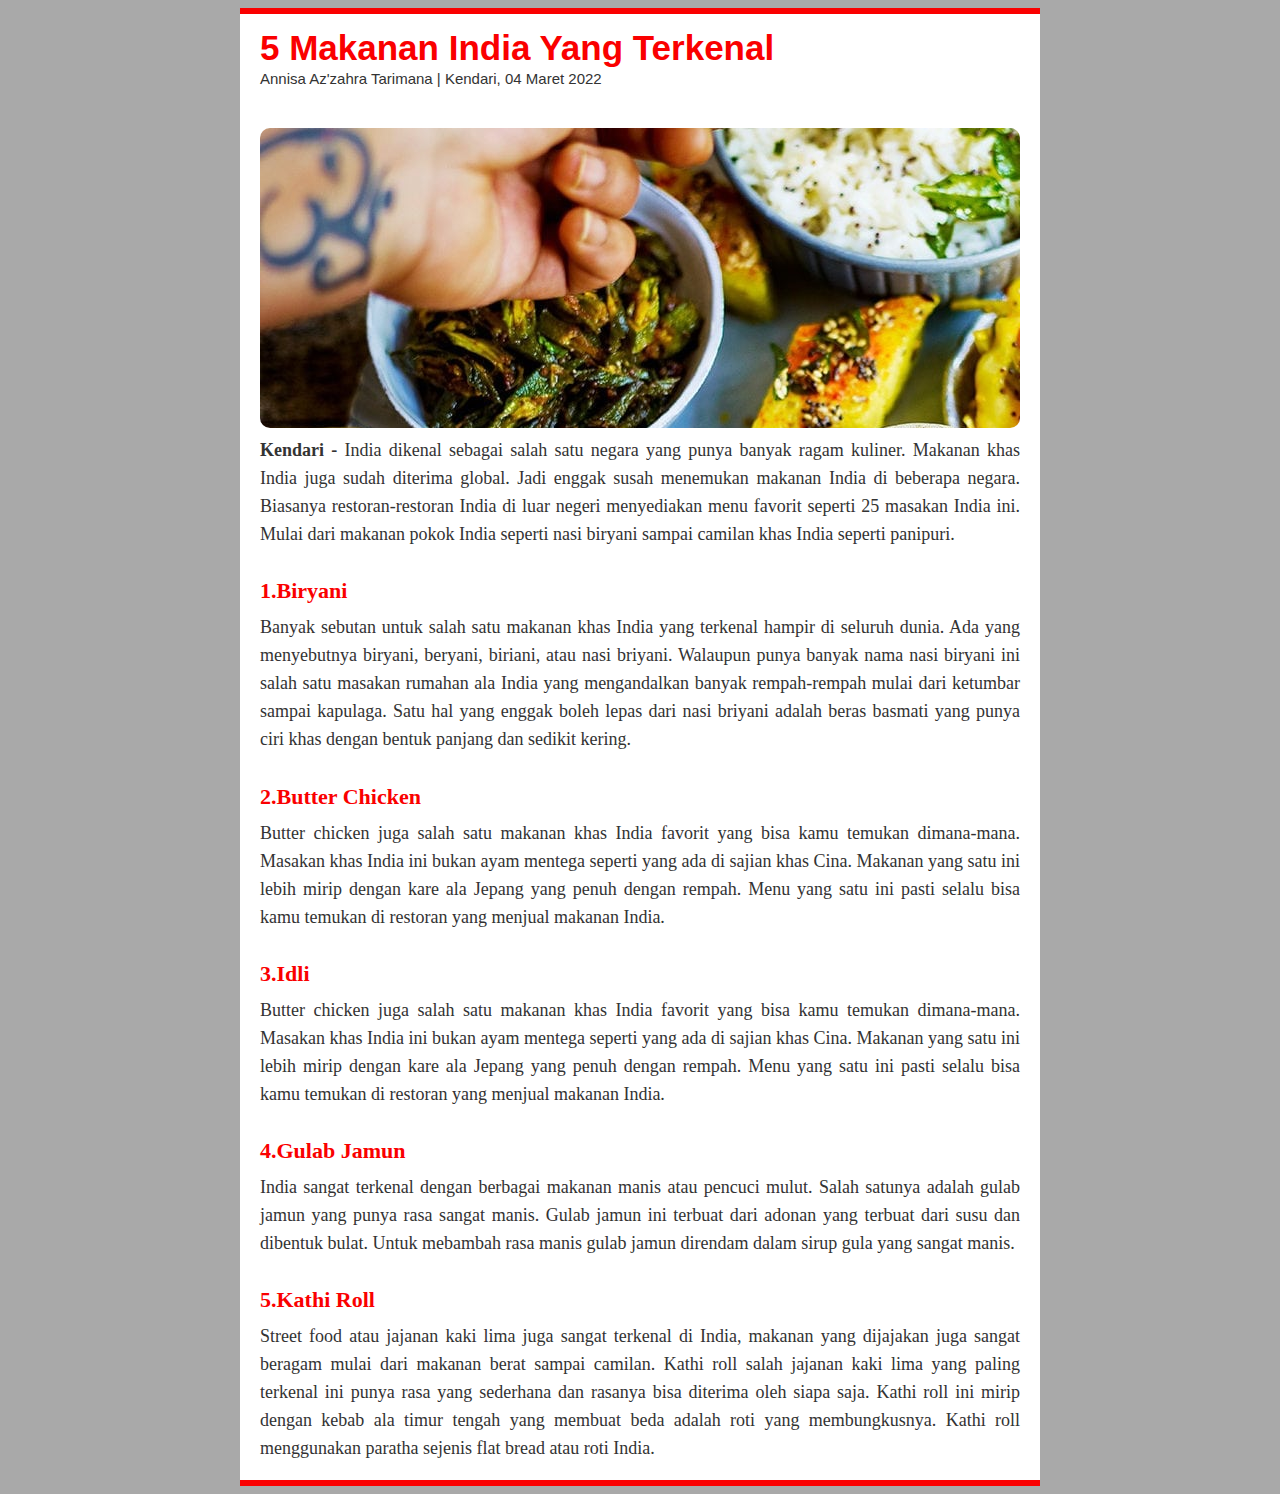
<file: index.html>
<!DOCTYPE html>
<html lang="en">
<head>
    <meta charset="UTF-8">
    <meta http-equiv="X-UA-Compatible" content="IE=edge">
    <meta name="viewport" content="width=device-width, initial-scale=1.0">
    <title>5 Makanan India Yang Terkenal</title>
    <link rel="stylesheet" href="style5.css">
</head>
<body>
    <div class="container">
        <div class="atas">

        </div>
        <div class="header">
            <h1 class="judul">5 Makanan India Yang Terkenal</h1>
            <p>Annisa Az'zahra Tarimana | Kendari, 04 Maret 2022</p>
        </div>
        <div class="gambar"></div>
        <div class="konten">
            <p> <span>Kendari -</span>  India dikenal sebagai salah satu negara yang punya banyak ragam kuliner. Makanan khas India juga sudah diterima global. Jadi enggak susah menemukan makanan India di beberapa negara. Biasanya restoran-restoran India di luar negeri menyediakan menu favorit seperti 25 masakan India ini. Mulai dari makanan pokok India seperti nasi biryani sampai camilan khas India seperti panipuri.</p>
        <h4 class="point1">1.Biryani</h4>
        <p>Banyak sebutan untuk salah satu makanan khas India yang terkenal hampir di seluruh dunia. Ada yang menyebutnya biryani, beryani, biriani, atau nasi briyani. Walaupun punya banyak nama nasi biryani ini salah satu masakan rumahan ala India yang mengandalkan banyak rempah-rempah mulai dari ketumbar sampai kapulaga. Satu hal yang enggak boleh lepas dari nasi briyani adalah beras basmati yang punya ciri khas dengan bentuk panjang dan sedikit kering.</p>
        <h4 class="point2">2.Butter Chicken</h4>
        <p>Butter chicken juga salah satu makanan khas India favorit yang bisa kamu temukan dimana-mana. Masakan khas India ini bukan ayam mentega seperti yang ada di sajian khas Cina. Makanan yang satu ini lebih mirip dengan kare ala Jepang yang penuh dengan rempah. Menu yang satu ini pasti selalu bisa kamu temukan di restoran yang menjual makanan India.</p>
        <h4 class="point3">3.Idli</h4>
        <p>Butter chicken juga salah satu makanan khas India favorit yang bisa kamu temukan dimana-mana. Masakan khas India ini bukan ayam mentega seperti yang ada di sajian khas Cina. Makanan yang satu ini lebih mirip dengan kare ala Jepang yang penuh dengan rempah. Menu yang satu ini pasti selalu bisa kamu temukan di restoran yang menjual makanan India.</p>
        <h4 class="point4">4.Gulab Jamun</h4>
        <p>India sangat terkenal dengan berbagai makanan manis atau pencuci mulut. Salah satunya adalah gulab jamun yang punya rasa sangat manis. Gulab jamun ini terbuat dari adonan yang terbuat dari susu dan dibentuk bulat. Untuk mebambah rasa manis gulab jamun direndam dalam sirup gula yang sangat manis.</p>
        <h4 class="point5">5.Kathi Roll</h4>
        <p>Street food atau jajanan kaki lima juga sangat terkenal di India, makanan yang dijajakan juga sangat beragam mulai dari makanan berat sampai camilan. Kathi roll salah jajanan kaki lima yang paling terkenal ini punya rasa yang sederhana dan rasanya bisa diterima oleh siapa saja. Kathi roll ini mirip dengan kebab ala timur tengah yang membuat beda adalah roti yang membungkusnya. Kathi roll menggunakan paratha sejenis flat bread atau roti India.</p>
    </div>
    <div class="footer">
        
    </div>
    </div>
</body>
</html>
</file>
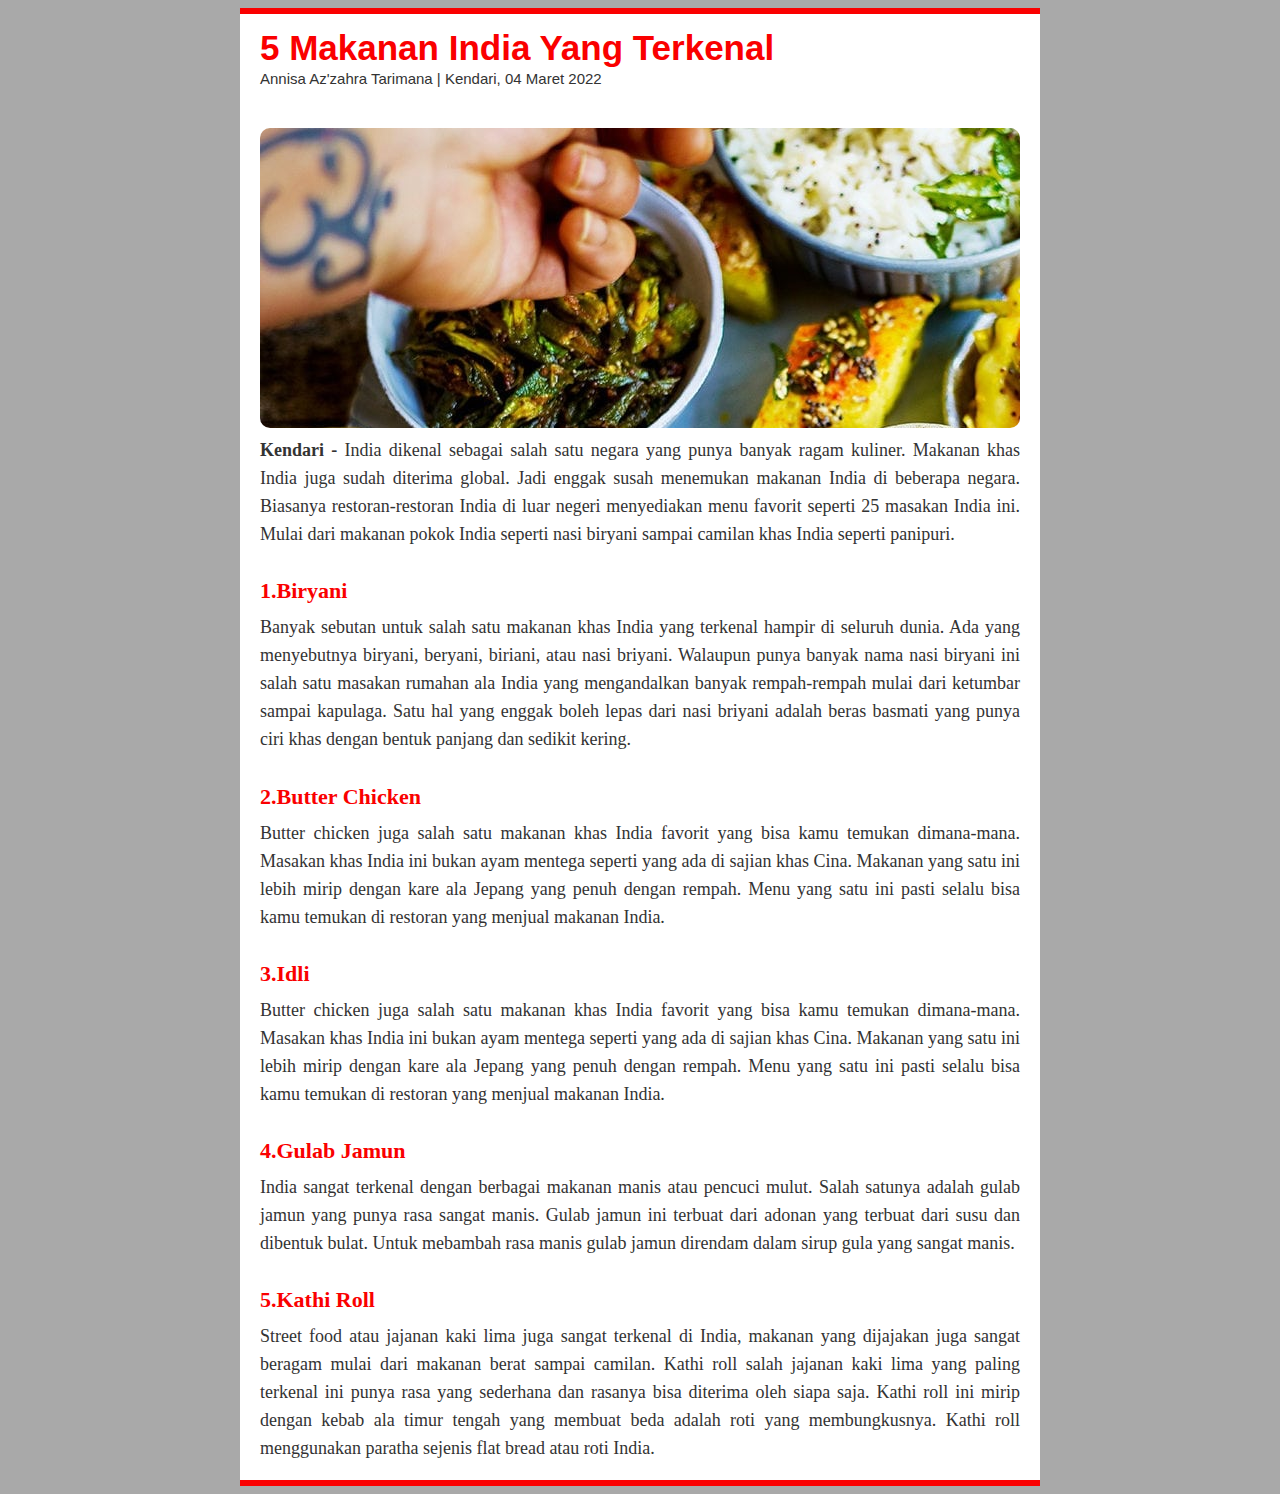
<file: tes1.html>
<!DOCTYPE html>
<html lang="en">
<head>
    <meta charset="UTF-8">
    <meta http-equiv="X-UA-Compatible" content="IE=edge">
    <meta name="viewport" content="width=device-width, initial-scale=1.0">
    <title>5 Makanan India Yang Terkenal</title>
    <link rel="stylesheet" href="style5.css">
</head>
<body>
    <div class="container">
        <div class="atas">

        </div>
        <div class="header">
            <h1 class="judul">5 Makanan India Yang Terkenal</h1>
            <p>Annisa Az'zahra Tarimana | Kendari, 04 Maret 2022</p>
        </div>
        <div class="gambar"></div>
        <div class="konten">
            <p> <span>Kendari -</span>  India dikenal sebagai salah satu negara yang punya banyak ragam kuliner. Makanan khas India juga sudah diterima global. Jadi enggak susah menemukan makanan India di beberapa negara. Biasanya restoran-restoran India di luar negeri menyediakan menu favorit seperti 25 masakan India ini. Mulai dari makanan pokok India seperti nasi biryani sampai camilan khas India seperti panipuri.</p>
        <h4 class="point1">1.Biryani</h4>
        <p>Banyak sebutan untuk salah satu makanan khas India yang terkenal hampir di seluruh dunia. Ada yang menyebutnya biryani, beryani, biriani, atau nasi briyani. Walaupun punya banyak nama nasi biryani ini salah satu masakan rumahan ala India yang mengandalkan banyak rempah-rempah mulai dari ketumbar sampai kapulaga. Satu hal yang enggak boleh lepas dari nasi briyani adalah beras basmati yang punya ciri khas dengan bentuk panjang dan sedikit kering.</p>
        <h4 class="point2">2.Butter Chicken</h4>
        <p>Butter chicken juga salah satu makanan khas India favorit yang bisa kamu temukan dimana-mana. Masakan khas India ini bukan ayam mentega seperti yang ada di sajian khas Cina. Makanan yang satu ini lebih mirip dengan kare ala Jepang yang penuh dengan rempah. Menu yang satu ini pasti selalu bisa kamu temukan di restoran yang menjual makanan India.</p>
        <h4 class="point3">3.Idli</h4>
        <p>Butter chicken juga salah satu makanan khas India favorit yang bisa kamu temukan dimana-mana. Masakan khas India ini bukan ayam mentega seperti yang ada di sajian khas Cina. Makanan yang satu ini lebih mirip dengan kare ala Jepang yang penuh dengan rempah. Menu yang satu ini pasti selalu bisa kamu temukan di restoran yang menjual makanan India.</p>
        <h4 class="point4">4.Gulab Jamun</h4>
        <p>India sangat terkenal dengan berbagai makanan manis atau pencuci mulut. Salah satunya adalah gulab jamun yang punya rasa sangat manis. Gulab jamun ini terbuat dari adonan yang terbuat dari susu dan dibentuk bulat. Untuk mebambah rasa manis gulab jamun direndam dalam sirup gula yang sangat manis.</p>
        <h4 class="point5">5.Kathi Roll</h4>
        <p>Street food atau jajanan kaki lima juga sangat terkenal di India, makanan yang dijajakan juga sangat beragam mulai dari makanan berat sampai camilan. Kathi roll salah jajanan kaki lima yang paling terkenal ini punya rasa yang sederhana dan rasanya bisa diterima oleh siapa saja. Kathi roll ini mirip dengan kebab ala timur tengah yang membuat beda adalah roti yang membungkusnya. Kathi roll menggunakan paratha sejenis flat bread atau roti India.</p>
    </div>
    <div class="footer">
        
    </div>
    </div>
</body>
</html>
</file>
<file: style5.css>
body {
    font: 16px/28px arial, sans-serif;
    background-color: darkgray;
    color: #333;
}
.container {
    width: 800px;
    margin: auto;
    background-color: white;
}
.header{
    padding: 20px;
}
.header p{
    font-size: 15px;
    margin-top: 0;
}
.header .judul{
    color: rgb(250, 0, 0);
    font-size: 35px;
    margin-top: 0;
    margin-bottom: 3px;
}
.atas{
    padding: 3px;
    background-color: rgb(250, 0, 0);
}
.gambar{
    height: 300px;
    background-image: url(aa.jpg);
    margin-left: 20px;
    margin-right: 20px;
    border-radius: 10px;
}
.konten{
    font-size: 18px;
    padding-left: 20px;
    padding-right: 20px;
    font-family: 'Times New Roman', Times, serif;
}
.konten p{
    font-size: 18px;
    text-align: justify;
    margin-top: 8px;

}
.konten h4{
    font-size: 22px;
    color:rgb(250, 0, 0) ;
    margin-bottom: 2px;
}
.konten span{
    font-weight: bold;
    font-size: 18px;
}
.footer{
    padding: 3px;
    background-color: rgb(250, 0, 0);
}
</file>
